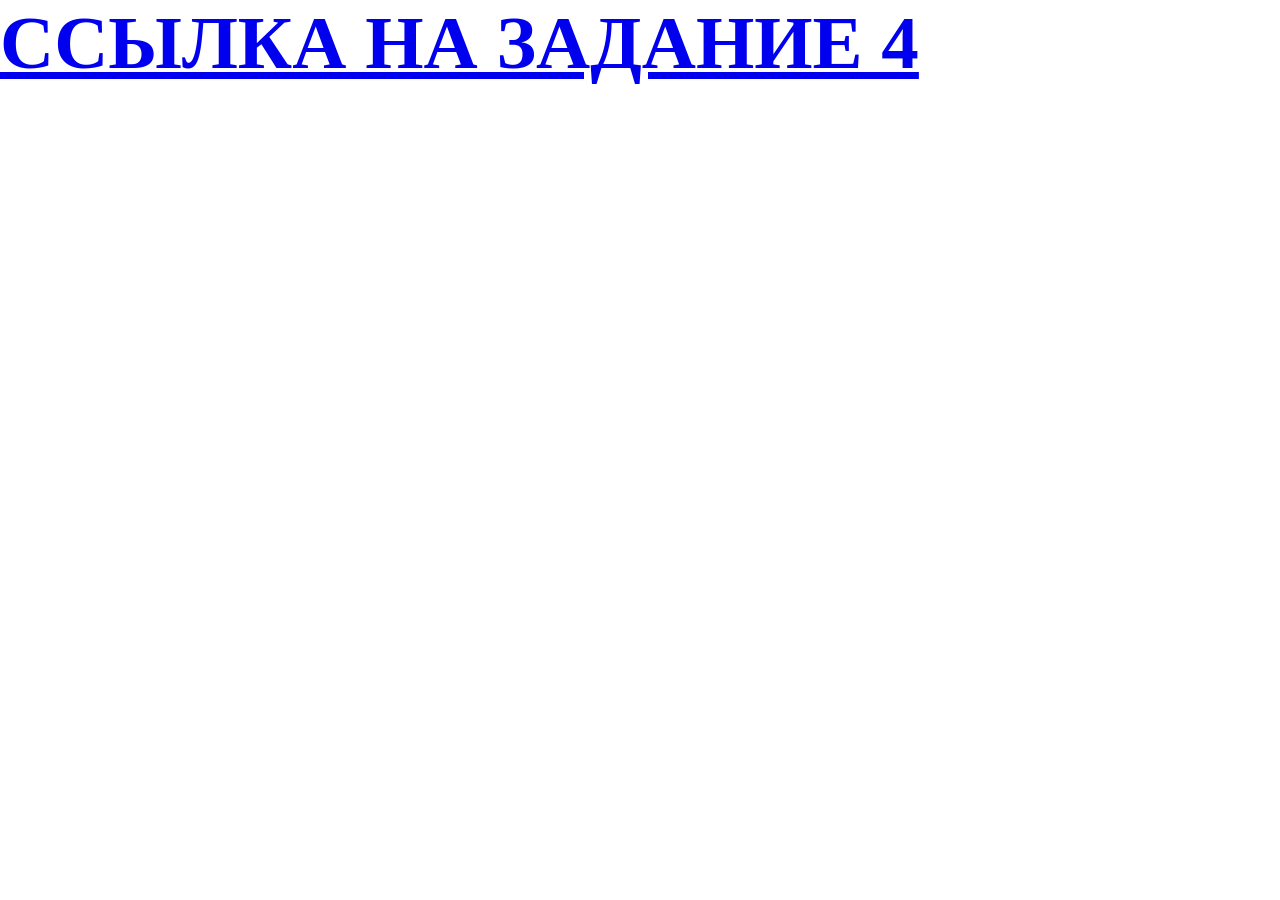
<file: index.html>
<!DOCTYPE html>
<html lang="en">
<head>
    <meta charset="UTF-8">
    <meta name="viewport" content="width=device-width, initial-scale=1.0">
    <title>4 задание</title>
    <link rel="stylesheet" href="style.css">
</head>
<body>
    <a href="task4.html" style="font-size: 75px;"><b>ССЫЛКА НА ЗАДАНИЕ 4<b></b></a>
</body>
</html>
</file>
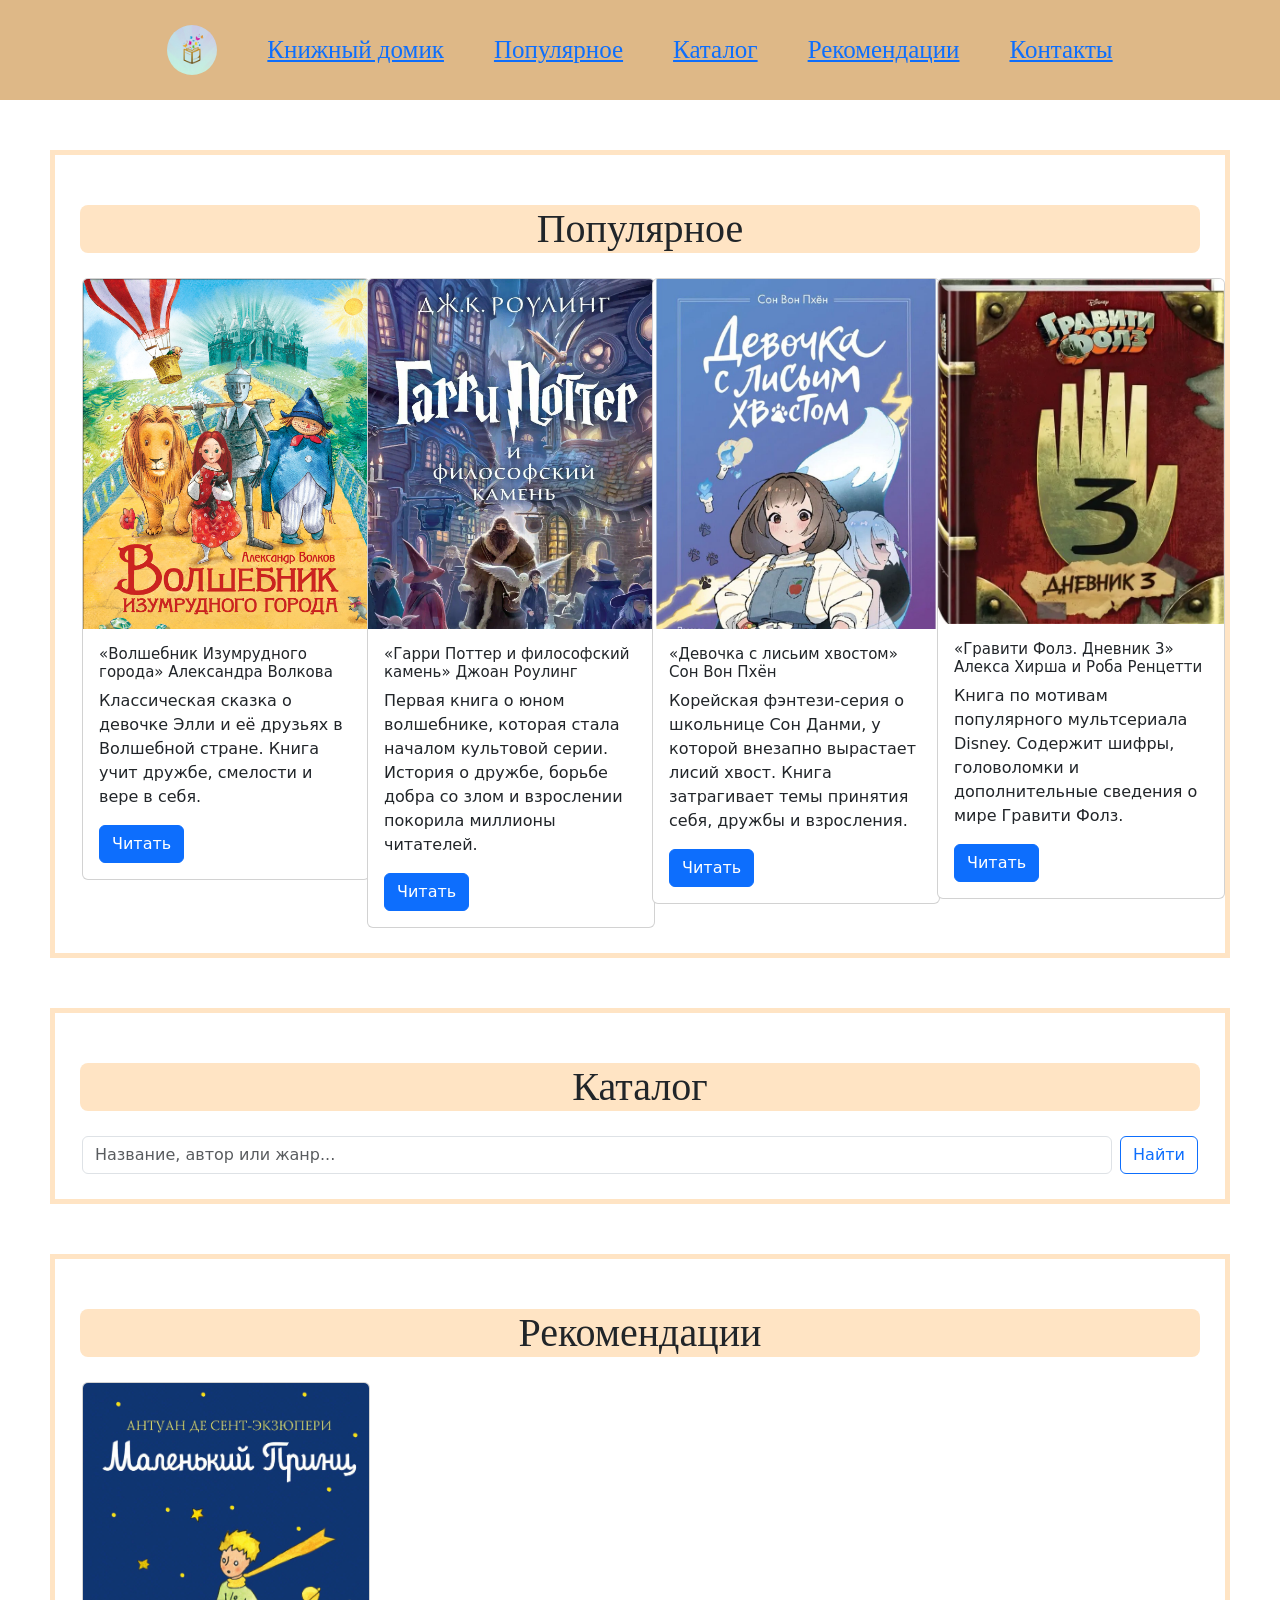
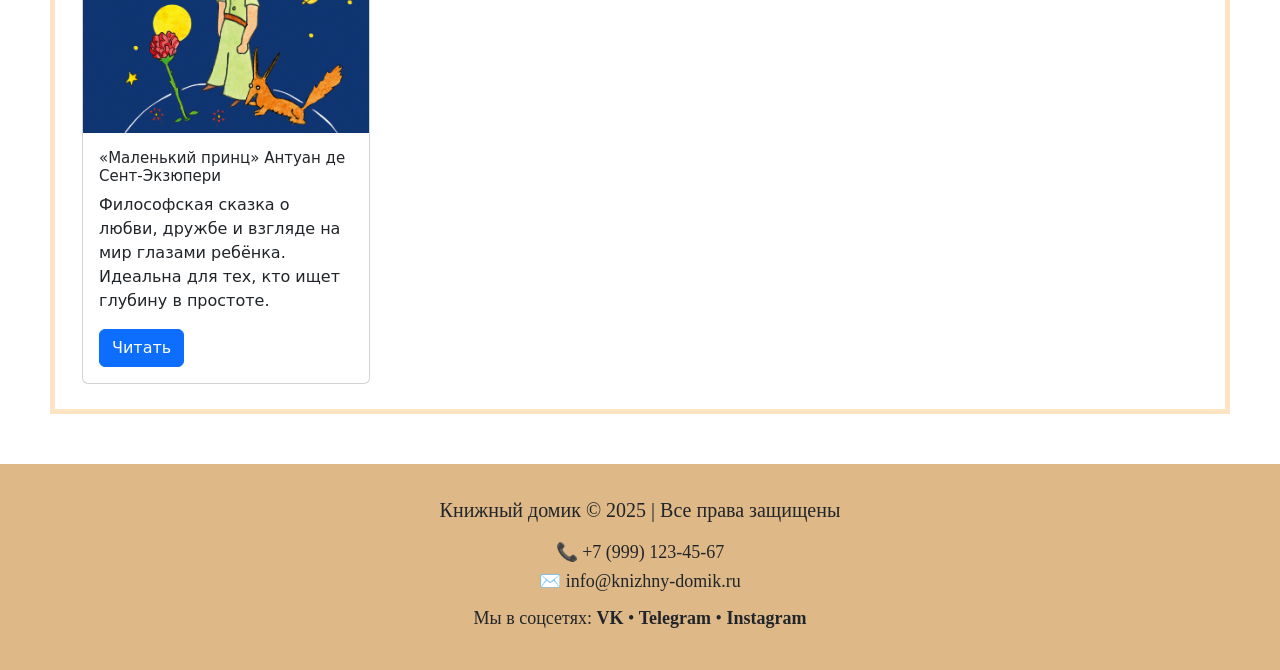
<file: task4.html>
<!DOCTYPE html>
<html lang="en">
<head>
    <meta charset="UTF-8">
    <meta name="viewport" content="width=device-width, initial-scale=1.0">
    <title>Книжный домик</title>
    <link rel="stylesheet" href="style.css">
    <meta name="viewport">
    <link href="https://cdn.jsdelivr.net/npm/bootstrap@5.3.3/dist/css/bootstrap.min.css    " rel="stylesheet" integrity="sha384-QWTKZyjpPEjISv5WaRU9OFeRpok6YctnYmDr5pNlyT2bRjXh0JMhjY6hW+ALEwIH" crossorigin="anonymous">
</head>
<body>
    <!--Шапка-->
    <header>

    <nav class="nav">
        <img src="лого.jpeg" class="nav-item">
        <a href="task4.html" class="nav-item">Книжный домик</a>
        <a href="#popular" class="nav-item">Популярное</a>
        <a href="#catalog" class="nav-item">Каталог</a>
        <a href="#recommendation" class="nav-item">Рекомендации</a>
        <a href="footer" class="nav-item">Контакты</a>
    </nav>
    </header>
    <main>
        <!--Популярное-->
<section class="popular" id="popular">
    <div class="title">
        <h1>Популярное</h1>
    </div>
<div class="container">
    <div class="row">
        <!--Первая карточка-->
        <div class="col-sm-12 col-md-6 col-lg-4 col-xl-3 col-xxl-3">            
            <div class="card" style="width: 18rem;">
  <img src="волшебник.jpeg" class="card-img-top" alt="...">
  <div class="card-body">
    <h5 class="card-title">«Волшебник Изумрудного города» Александра Волкова</h5>
    <p class="card-text">Классическая сказка о девочке Элли и её друзьях в Волшебной стране. Книга учит дружбе, смелости и вере в себя.</p>
    <a href="#" class="btn btn-primary">Читать</a>
  </div>
            </div>
        </div>
<!--Вторая карточка-->
<div class="col-sm-12 col-md-6 col-lg-4 col-xl-3 col-xxl-3">  
    <div class="card" style="width: 18rem;">
  <img src="гарри.jpeg" class="card-img-top" alt="...">
  <div class="card-body">
    <h5 class="card-title">«Гарри Поттер и философский камень» Джоан Роулинг</h5>
    <p class="card-text">Первая книга о юном волшебнике, которая стала началом культовой серии. История о дружбе, борьбе добра со злом и взрослении покорила миллионы читателей.</p>
    <a href="#" class="btn btn-primary">Читать</a>
  </div>
</div>
</div>
<!--Третья карточка-->
<div class="col-sm-12 col-md-6 col-lg-4 col-xl-3 col-xxl-3">  
<div class="card" style="width: 18rem;">
  <img src="девочка.jpg" class="card-img-top" alt="...">
  <div class="card-body">
    <h5 class="card-title">«Девочка с лисьим хвостом» Сон Вон Пхён</h5>
    <p class="card-text">Корейская фэнтези-серия о школьнице Сон Данми, у которой внезапно вырастает лисий хвост. Книга затрагивает темы принятия себя, дружбы и взросления. </p>
    <a href="#" class="btn btn-primary">Читать</a>
  </div>
</div>
</div>
<!--Четвёртая карточка-->
<div class="col-sm-12 col-md-6 col-lg-4 col-xl-3 col-xxl-3">  
    <div class="card" style="width: 18rem;">
  <img src="гравити.jpeg" class="card-img-top" alt="...">
  <div class="card-body">
    <h5 class="card-title">«Гравити Фолз. Дневник 3» Алекса Хирша и Роба Ренцетти</h5>
    <p class="card-text">Книга по мотивам популярного мультсериала Disney. Содержит шифры, головоломки и дополнительные сведения о мире Гравити Фолз.</p>
    <a href="#" class="btn btn-primary">Читать</a>
  </div>
</div>
</div>
        </div>
    </div>
</div>
</section>
<!--Каталог (поиск)-->
<section class="catalog" id="catalog">
    <div class="title">
                <h1>Каталог</h1>
            </div>
            <div class="container catalog-search">
                <form class="d-flex justify-content-center">
                    <input class="form-control me-2" type="search" placeholder="Название, автор или жанр..." aria-label="Поиск">
                    <button class="btn btn-outline-primary" type="submit">Найти</button>
                </form>
            </div>
</section>
<!--Рекомендации-->
<section class="recommendation" id="recommendation">
     <div class="title">
                <h1>Рекомендации</h1>
            </div>
            <div class="container">
                <div class="row">
                    <div class="col-sm-12 col-md-6 col-lg-4 col-xl-3 col-xxl-3">
                        <div class="card" style="width: 18rem;">
                            <img src="маленький принц.png" class="card-img-top" alt="Маленький принц">
                            <div class="card-body">
                                <h5 class="card-title">«Маленький принц» Антуан де Сент-Экзюпери</h5>
                                <p class="card-text">Философская сказка о любви, дружбе и взгляде на мир глазами ребёнка. Идеальна для тех, кто ищет глубину в простоте.</p>
                                <a href="#" class="btn btn-primary">Читать</a>
                            </div>
                        </div>
                    </div>
                </div>
            </div>
</section>
    </main>
<!--Подвал с контактами-->
    <footer id="footer">
        <div class="footer-content">
            <p class="footer-title">Книжный домик © 2025 | Все права защищены</p>
            <p class="footer-contacts">
                📞 +7 (999) 123-45-67<br>
                ✉️ info@knizhny-domik.ru
            </p>
            <p class="footer-socials">
                Мы в соцсетях:  
                <a href="#" class="social-link">VK</a> • 
                <a href="#" class="social-link">Telegram</a> • 
                <a href="#" class="social-link">Instagram</a>
            </p>
        </div>
    </footer>
    <script src="https://cdn.jsdelivr.net/npm/bootstrap@5.3.3/dist/js/bootstrap.bundle.min.js    " integrity="sha384-YvpcrYf0tY3lHB60NNkmXc5s9fDVZLESaAA55NDzOxhy9GkcIdslK1eN7N6jIeHz" crossorigin="anonymous"></script>
</body>
</html>
</file>
<file: style.css>
* {
  margin: 0;
  padding: 0;
  box-sizing: border-box;
}
/*Медиа для шапки*/
@media (max-width: 768px) {
  header {
    flex-direction: column;}}
/*Шапка*/
header {
    display: flex;
    flex-direction: row;
    justify-content: space-around;
    align-items: center;
    font-family: Georgia, 'Times New Roman', Times, serif;
    font-size: 25px;
    background-color: burlywood;
    padding: 25px;
}

.nav img {
  height: 50px;
  border-radius: 50px;
}
.nav {
  display: flex;
  gap: 50px;
  align-items: center;
}
/*Все заголовки*/
.title {
    font-family: Georgia, 'Times New Roman', Times, serif;
    font-size: 25px;
    text-align: center;
    background-color: bisque;
    border-radius: 8px;
    margin: 25px;
}
/*Популярное*/
.popular,
.catalog,
.recommendation {
  margin: 50px;
  border: 5px solid rgb(255, 228, 196);
  padding: 25px 0;
}


.card img {
max-height: 350px;
width: 100%;
object-fit: cover;
overflow: hidden;
object-position: top;
}
.card-body h5 {
  font-size: 15px;
}
.card-body p {
  font-size: 12;}

/* Подвал */
footer {
  display: flex;
  justify-content: center;
  align-items: center;
  padding: 30px 20px;
  background-color: burlywood;
  font-family: Georgia, 'Times New Roman', Times, serif;
  font-size: 18px;
  margin-top: 50px;
  text-align: center;
}
.footer-content {
  max-width: 600px;
  line-height: 1.6;
}
.footer-title {
  font-size: 20px;
  margin-bottom: 12px;
  font-weight: normal;
}
.footer-contacts,
.footer-socials {
  margin: 8px 0;
}
.social-link {
  text-decoration: none;
  color: inherit;
  font-weight: bold;
}
.social-link:hover {
  text-decoration: underline;
}
</file>
